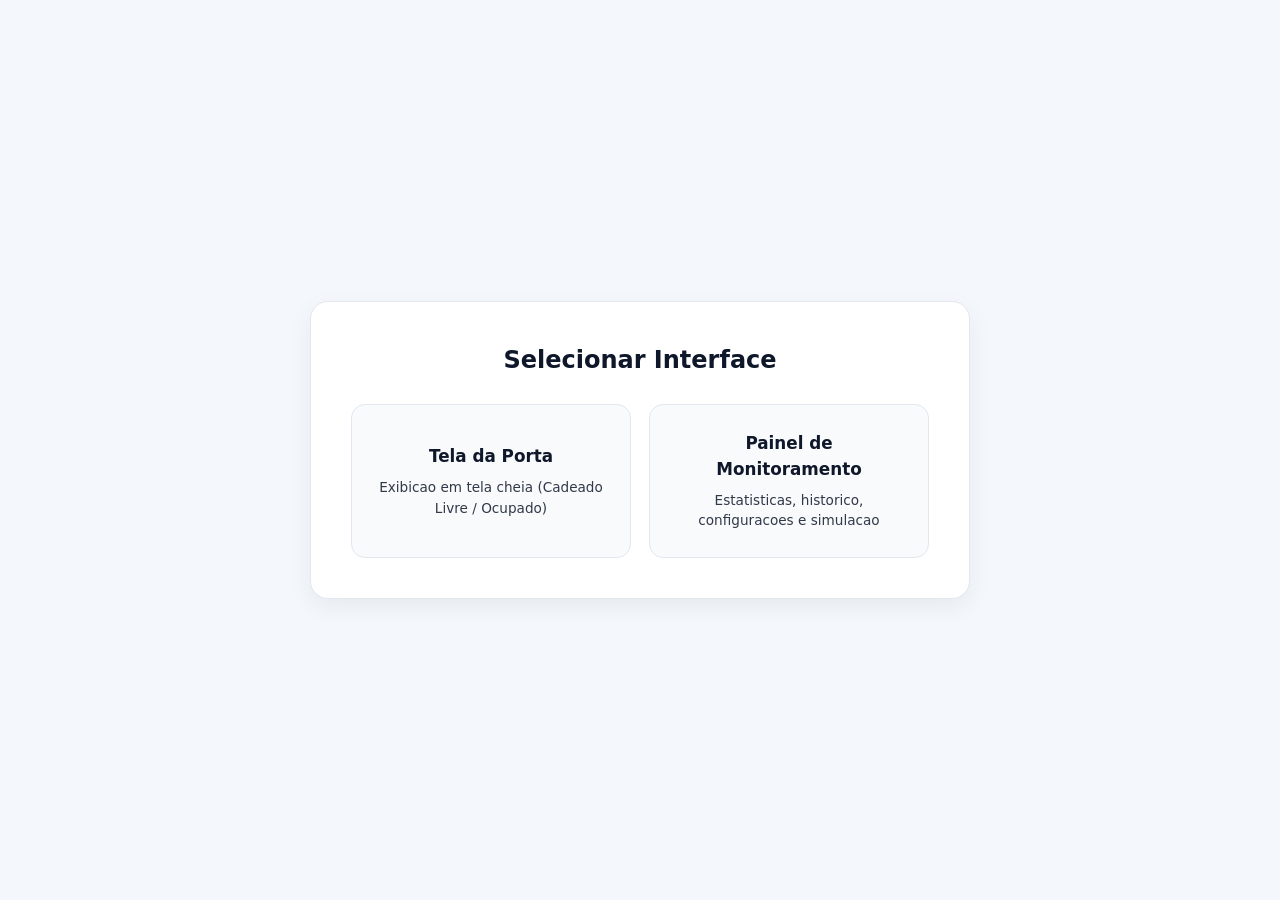
<file: dashboard-web/index.html>
<!DOCTYPE html>
<html lang="pt-BR">
<head>
  <meta charset="UTF-8" />
  <meta name="viewport" content="width=device-width, initial-scale=1.0" />
  <title>Sistema de Sinalizacao de Porta</title>
  <link rel="stylesheet" href="style.css" />
</head>
<body>
  <main class="launcher-container">
    <div class="launcher-box">
      <h1>Selecionar Interface</h1>
      <div class="launcher-buttons">
        <a href="porta.html" class="launcher-btn">
          Tela da Porta
          <span>Exibicao em tela cheia (Cadeado Livre / Ocupado)</span>
        </a>
        <a href="dashboard.html" class="launcher-btn">
          Painel de Monitoramento
          <span>Estatisticas, historico, configuracoes e simulacao</span>
        </a>
      </div>
    </div>
  </main>
</body>
</html>
</file>
<file: dashboard-web/style.css>
/* ==========================================================================
   ESTILOS DO SISTEMA — PORTA EM TELA CHEIA + DASHBOARD MODERNA E REFINADA
   ========================================================================== */

:root {
  /* Cores da Tela da Porta conforme especificado */
  --porta-green: rgb(25, 255, 87);
  --porta-red: rgb(255, 25, 25);

  /* Paleta da Dashboard (Tema Claro Moderno e Elegante) */
  --bg-body: #f4f7fb;
  --bg-card: #ffffff;
  --bg-subtle: #f8fafc;
  --border-light: #e2e8f0;
  --border-hover: #cbd5e1;

  --text-main: #0f172a;
  --text-secondary: #475569;
  --text-muted: #64748b;

  --primary: #2563eb;
  --primary-hover: #1d4ed8;
  --status-green: #16a34a;
  --status-green-bg: #dcfce7;
  --status-red: #dc2626;
  --status-red-bg: #fee2e2;

  --radius-sm: 10px;
  --radius-md: 14px;
  --radius-lg: 18px;

  --shadow-sm: 0 2px 8px rgba(15, 23, 42, 0.04);
  --shadow-md: 0 8px 24px rgba(15, 23, 42, 0.06);
  --shadow-hover: 0 12px 28px rgba(15, 23, 42, 0.1);
}

* {
  box-sizing: border-box;
  margin: 0;
  padding: 0;
}

body {
  font-family: 'Inter', 'Segoe UI', system-ui, -apple-system, sans-serif;
  background-color: var(--bg-body);
  color: var(--text-main);
  line-height: 1.5;
  min-height: 100vh;
  -webkit-font-smoothing: antialiased;
}

.hidden {
  display: none !important;
}

/* ==========================================================================
   1. PÁGINA EXCLUSIVA DA PORTA (porta.html)
   Preenchida 100% em Verde rgb(25, 255, 87) ou Vermelho rgb(255, 25, 25)
   ========================================================================== */
body.page-porta {
  height: 100vh;
  width: 100vw;
  overflow: hidden;
  display: flex;
  flex-direction: column;
}

.porta-viewport {
  flex: 1;
  width: 100%;
  height: 100%;
  display: flex;
  flex-direction: column;
  align-items: center;
  justify-content: center;
  text-align: center;
  padding: 32px;
  position: relative;
  color: #ffffff;
  transition: background-color 0.45s cubic-bezier(0.22, 1, 0.36, 1);
}

.porta-viewport.state-open {
  background-color: var(--porta-green);
}

.porta-viewport.state-closed {
  background-color: var(--porta-red);
}

/* A fechadura interna do cadeado acompanha a cor do fundo para efeito vazado */
.porta-viewport.state-open .lock-keyhole-fill {
  fill: var(--porta-green);
  transition: fill 0.45s ease;
}

.porta-viewport.state-open .lock-keyhole-stroke {
  stroke: var(--porta-green);
  transition: stroke 0.45s ease;
}

.porta-viewport.state-closed .lock-keyhole-fill {
  fill: var(--porta-red);
  transition: fill 0.45s ease;
}

.porta-viewport.state-closed .lock-keyhole-stroke {
  stroke: var(--porta-red);
  transition: stroke 0.45s ease;
}

.porta-viewport.state-emergency {
  animation: emergencyPulseBg 0.85s ease-in-out infinite alternate;
}

@keyframes emergencyPulseBg {
  0% {
    background-color: rgb(255, 25, 25);
  }
  100% {
    background-color: rgb(140, 0, 0);
  }
}

.porta-lock-container {
  display: flex;
  align-items: center;
  justify-content: center;
  margin-bottom: 20px;
  filter: drop-shadow(0 10px 24px rgba(0, 0, 0, 0.15));
}

.porta-lock-svg {
  width: min(40vh, 330px);
  height: min(40vh, 330px);
  animation: lockBounceIn 0.4s cubic-bezier(0.34, 1.56, 0.64, 1);
}

@keyframes lockBounceIn {
  0% {
    transform: scale(0.86);
    opacity: 0.7;
  }
  100% {
    transform: scale(1);
    opacity: 1;
  }
}

.porta-primary-text {
  font-size: clamp(4.2rem, 10vw, 8.2rem);
  font-weight: 900;
  letter-spacing: 2px;
  line-height: 1.05;
  text-transform: uppercase;
  color: #ffffff;
  text-shadow: 0 4px 18px rgba(0, 0, 0, 0.18);
}

.porta-secondary-text {
  font-size: clamp(1.8rem, 4vw, 3.4rem);
  font-weight: 800;
  letter-spacing: 1.5px;
  text-transform: uppercase;
  margin-top: 8px;
  color: rgba(255, 255, 255, 0.96);
  text-shadow: 0 2px 12px rgba(0, 0, 0, 0.16);
}

.porta-emergency-strip {
  margin-top: 28px;
  padding: 14px 32px;
  background-color: rgba(0, 0, 0, 0.82);
  color: #ffffff;
  border-radius: 999px;
  font-size: clamp(1.2rem, 2.4vw, 2rem);
  font-weight: 800;
  text-transform: uppercase;
  letter-spacing: 1px;
  box-shadow: 0 8px 24px rgba(0, 0, 0, 0.28);
  animation: fadeSlideUp 0.35s ease-out;
}

/* ==========================================================================
   2. PÁGINA DO PAINEL DE MONITORAMENTO (dashboard.html)
   ========================================================================== */
@keyframes fadeSlideUp {
  0% {
    opacity: 0;
    transform: translateY(14px);
  }
  100% {
    opacity: 1;
    transform: translateY(0);
  }
}

@keyframes chartPulseGlow {
  0% {
    box-shadow: 0 0 0 0 rgba(37, 99, 235, 0.25);
  }
  100% {
    box-shadow: 0 0 0 10px rgba(37, 99, 235, 0);
  }
}

.dashboard-container {
  max-width: 1280px;
  margin: 0 auto;
  padding: 28px 24px 40px;
  display: flex;
  flex-direction: column;
  gap: 22px;
}

.dash-topbar {
  background-color: var(--bg-card);
  border: 1px solid var(--border-light);
  border-radius: var(--radius-lg);
  padding: 18px 24px;
  box-shadow: var(--shadow-sm);
  display: flex;
  align-items: center;
  justify-content: space-between;
  gap: 16px;
  flex-wrap: wrap;
  animation: fadeSlideUp 0.35s ease-out both;
}

.dash-title {
  font-size: 1.35rem;
  font-weight: 800;
  color: var(--text-main);
  letter-spacing: -0.3px;
}

.dash-topbar-actions {
  display: flex;
  align-items: center;
  gap: 12px;
  flex-wrap: wrap;
}

/* Botões Modernos com Arredondamento e Transição Suave */
.btn {
  display: inline-flex;
  align-items: center;
  justify-content: center;
  font-family: inherit;
  font-size: 0.92rem;
  font-weight: 600;
  padding: 10px 18px;
  background-color: var(--bg-card);
  color: var(--text-main);
  border: 1px solid var(--border-light);
  border-radius: var(--radius-sm);
  box-shadow: var(--shadow-sm);
  cursor: pointer;
  text-decoration: none;
  transition: all 0.2s cubic-bezier(0.22, 1, 0.36, 1);
}

.btn:hover {
  background-color: var(--bg-subtle);
  border-color: var(--border-hover);
  transform: translateY(-1px);
  box-shadow: var(--shadow-md);
}

.btn:active {
  transform: translateY(0);
}

.btn-primary {
  background-color: var(--primary);
  color: #ffffff;
  border-color: var(--primary);
  box-shadow: 0 4px 12px rgba(37, 99, 235, 0.25);
}

.btn-primary:hover {
  background-color: var(--primary-hover);
  border-color: var(--primary-hover);
  box-shadow: 0 6px 16px rgba(37, 99, 235, 0.35);
}

.btn-primary:disabled {
  background-color: #94a3b8;
  border-color: #94a3b8;
  box-shadow: none;
  cursor: not-allowed;
  transform: none;
}

.btn-open-porta {
  background-color: #0f172a;
  color: #ffffff;
  border-color: #0f172a;
}

.btn-open-porta:hover {
  background-color: #1e293b;
  border-color: #1e293b;
  color: #ffffff;
}

/* Alerta de Emergência no Dashboard */
.dash-emergency-alert {
  background-color: var(--status-red-bg);
  color: #991b1b;
  border: 1px solid #f87171;
  border-left: 6px solid var(--status-red);
  border-radius: var(--radius-md);
  padding: 16px 22px;
  display: flex;
  align-items: center;
  justify-content: space-between;
  gap: 16px;
  flex-wrap: wrap;
  box-shadow: 0 8px 24px rgba(220, 38, 38, 0.12);
  animation: fadeSlideUp 0.3s ease-out;
}

.dash-emergency-alert strong {
  font-size: 1.05rem;
  display: block;
  margin-bottom: 2px;
}

.dash-emergency-alert .btn {
  background-color: var(--status-red);
  color: #ffffff;
  border-color: var(--status-red);
}

.dash-emergency-alert .btn:hover {
  background-color: #b91c1c;
}

/* Cards de Indicadores (KPIs) */
.kpi-row {
  display: grid;
  grid-template-columns: repeat(4, 1fr);
  gap: 18px;
  animation: fadeSlideUp 0.45s ease-out 0.05s both;
}

.kpi-box {
  background-color: var(--bg-card);
  border: 1px solid var(--border-light);
  border-radius: var(--radius-lg);
  padding: 20px 22px;
  box-shadow: var(--shadow-md);
  display: flex;
  flex-direction: column;
  gap: 6px;
  transition: transform 0.25s ease, box-shadow 0.25s ease, border-color 0.25s ease;
}

.kpi-box:hover {
  transform: translateY(-3px);
  box-shadow: var(--shadow-hover);
  border-color: var(--border-hover);
}

.kpi-title {
  font-size: 0.8rem;
  font-weight: 700;
  text-transform: uppercase;
  letter-spacing: 0.6px;
  color: var(--text-muted);
}

.kpi-value {
  font-size: 2.1rem;
  font-weight: 800;
  color: var(--text-main);
  letter-spacing: -0.5px;
  transition: color 0.3s ease;
}

.kpi-value.state-open-text {
  color: var(--status-green);
}

.kpi-value.state-closed-text {
  color: var(--status-red);
}

.kpi-meta {
  font-size: 0.85rem;
  font-weight: 500;
  color: var(--text-secondary);
}

/* Painel de Simulação e Configurações */
.controls-panel {
  background-color: var(--bg-card);
  border: 1px solid var(--border-light);
  border-radius: var(--radius-lg);
  padding: 22px 24px;
  box-shadow: var(--shadow-md);
  display: flex;
  flex-direction: column;
  gap: 18px;
  animation: fadeSlideUp 0.5s ease-out 0.1s both;
}

.section-heading {
  font-size: 0.95rem;
  font-weight: 700;
  text-transform: uppercase;
  letter-spacing: 0.5px;
  color: var(--text-secondary);
  border-bottom: 1px solid var(--border-light);
  padding-bottom: 10px;
}

.controls-grid {
  display: grid;
  grid-template-columns: 1fr 1fr;
  gap: 24px;
}

.control-block {
  display: flex;
  flex-direction: column;
  gap: 14px;
}

.button-group {
  display: flex;
  align-items: center;
  gap: 10px;
  flex-wrap: wrap;
}

.config-row {
  display: flex;
  align-items: center;
  gap: 12px;
  flex-wrap: wrap;
}

.config-label {
  font-size: 0.9rem;
  font-weight: 600;
  color: var(--text-secondary);
  min-width: 175px;
}

.input-field,
.select-field {
  font-family: inherit;
  font-size: 0.9rem;
  font-weight: 500;
  padding: 8px 12px;
  background-color: var(--bg-subtle);
  color: var(--text-main);
  border: 1px solid var(--border-light);
  border-radius: var(--radius-sm);
  transition: border-color 0.2s ease, box-shadow 0.2s ease;
}

.input-field:focus,
.select-field:focus {
  outline: none;
  border-color: var(--primary);
  box-shadow: 0 0 0 3px rgba(37, 99, 235, 0.15);
  background-color: #ffffff;
}

.input-number {
  width: 78px;
  text-align: center;
}

.checkbox-label {
  display: inline-flex;
  align-items: center;
  gap: 8px;
  font-size: 0.9rem;
  font-weight: 600;
  color: var(--text-main);
  cursor: pointer;
  user-select: none;
}

.checkbox-label input {
  width: 17px;
  height: 17px;
  accent-color: var(--primary);
  cursor: pointer;
}

.mqtt-badge {
  display: inline-flex;
  align-items: center;
  padding: 5px 12px;
  font-size: 0.8rem;
  font-weight: 700;
  border-radius: 999px;
  transition: all 0.25s ease;
}

.mqtt-badge.connected {
  background-color: var(--status-green-bg);
  color: var(--status-green);
}

.mqtt-badge.disconnected {
  background-color: #f1f5f9;
  color: var(--text-muted);
}

/* Grid de Gráfico e Tabela de Histórico */
.data-grid {
  display: grid;
  grid-template-columns: 1.25fr 1fr;
  gap: 20px;
  animation: fadeSlideUp 0.55s ease-out 0.15s both;
}

.data-box {
  background-color: var(--bg-card);
  border: 1px solid var(--border-light);
  border-radius: var(--radius-lg);
  padding: 22px 24px;
  box-shadow: var(--shadow-md);
  display: flex;
  flex-direction: column;
  gap: 16px;
  transition: box-shadow 0.25s ease, transform 0.25s ease;
}

.data-box:hover {
  box-shadow: var(--shadow-hover);
}

.data-box.chart-updated {
  animation: chartPulseGlow 0.6s ease-out;
}

.box-header {
  display: flex;
  align-items: center;
  justify-content: space-between;
  gap: 12px;
  border-bottom: 1px solid var(--border-light);
  padding-bottom: 12px;
}

.box-header h2 {
  font-size: 0.98rem;
  font-weight: 700;
  text-transform: uppercase;
  letter-spacing: 0.5px;
  color: var(--text-secondary);
}

.chart-wrapper {
  position: relative;
  height: 270px;
  width: 100%;
}

.table-container {
  max-height: 270px;
  overflow-y: auto;
  border: 1px solid var(--border-light);
  border-radius: var(--radius-sm);
}

.clean-table {
  width: 100%;
  border-collapse: collapse;
  font-size: 0.9rem;
}

.clean-table th,
.clean-table td {
  padding: 11px 14px;
  text-align: left;
  border-bottom: 1px solid var(--border-light);
}

.clean-table th {
  background-color: var(--bg-subtle);
  color: var(--text-secondary);
  font-weight: 700;
  font-size: 0.82rem;
  text-transform: uppercase;
  letter-spacing: 0.4px;
  position: sticky;
  top: 0;
}

.clean-table tbody tr {
  transition: background-color 0.15s ease;
}

.clean-table tbody tr:hover {
  background-color: var(--bg-subtle);
}

.clean-table tbody tr:last-child td {
  border-bottom: none;
}

/* ==========================================================================
   3. PÁGINA INICIAL DE ESCOLHA (index.html)
   ========================================================================== */
.launcher-container {
  min-height: 100vh;
  display: flex;
  flex-direction: column;
  align-items: center;
  justify-content: center;
  padding: 24px;
  background-color: var(--bg-body);
}

.launcher-box {
  max-width: 660px;
  width: 100%;
  border: 1px solid var(--border-light);
  border-radius: var(--radius-lg);
  padding: 40px;
  background-color: var(--bg-card);
  box-shadow: var(--shadow-md);
  display: flex;
  flex-direction: column;
  gap: 26px;
  text-align: center;
  animation: fadeSlideUp 0.4s ease-out;
}

.launcher-box h1 {
  font-size: 1.5rem;
  font-weight: 800;
  color: var(--text-main);
}

.launcher-buttons {
  display: grid;
  grid-template-columns: 1fr 1fr;
  gap: 18px;
}

.launcher-btn {
  padding: 26px 20px;
  font-size: 1.05rem;
  font-weight: 700;
  border: 1px solid var(--border-light);
  border-radius: var(--radius-md);
  background-color: var(--bg-subtle);
  color: var(--text-main);
  text-decoration: none;
  display: flex;
  flex-direction: column;
  align-items: center;
  justify-content: center;
  gap: 8px;
  transition: all 0.22s ease;
}

.launcher-btn:hover {
  background-color: var(--primary);
  border-color: var(--primary);
  color: #ffffff;
  transform: translateY(-3px);
  box-shadow: 0 10px 24px rgba(37, 99, 235, 0.25);
}

.launcher-btn span {
  font-size: 0.85rem;
  font-weight: 500;
  opacity: 0.85;
}

/* Responsividade */
@media (max-width: 980px) {
  .kpi-row {
    grid-template-columns: repeat(2, 1fr);
  }
  .controls-grid,
  .data-grid {
    grid-template-columns: 1fr;
  }
}

@media (max-width: 600px) {
  .kpi-row,
  .launcher-buttons {
    grid-template-columns: 1fr;
  }
}
</file>
